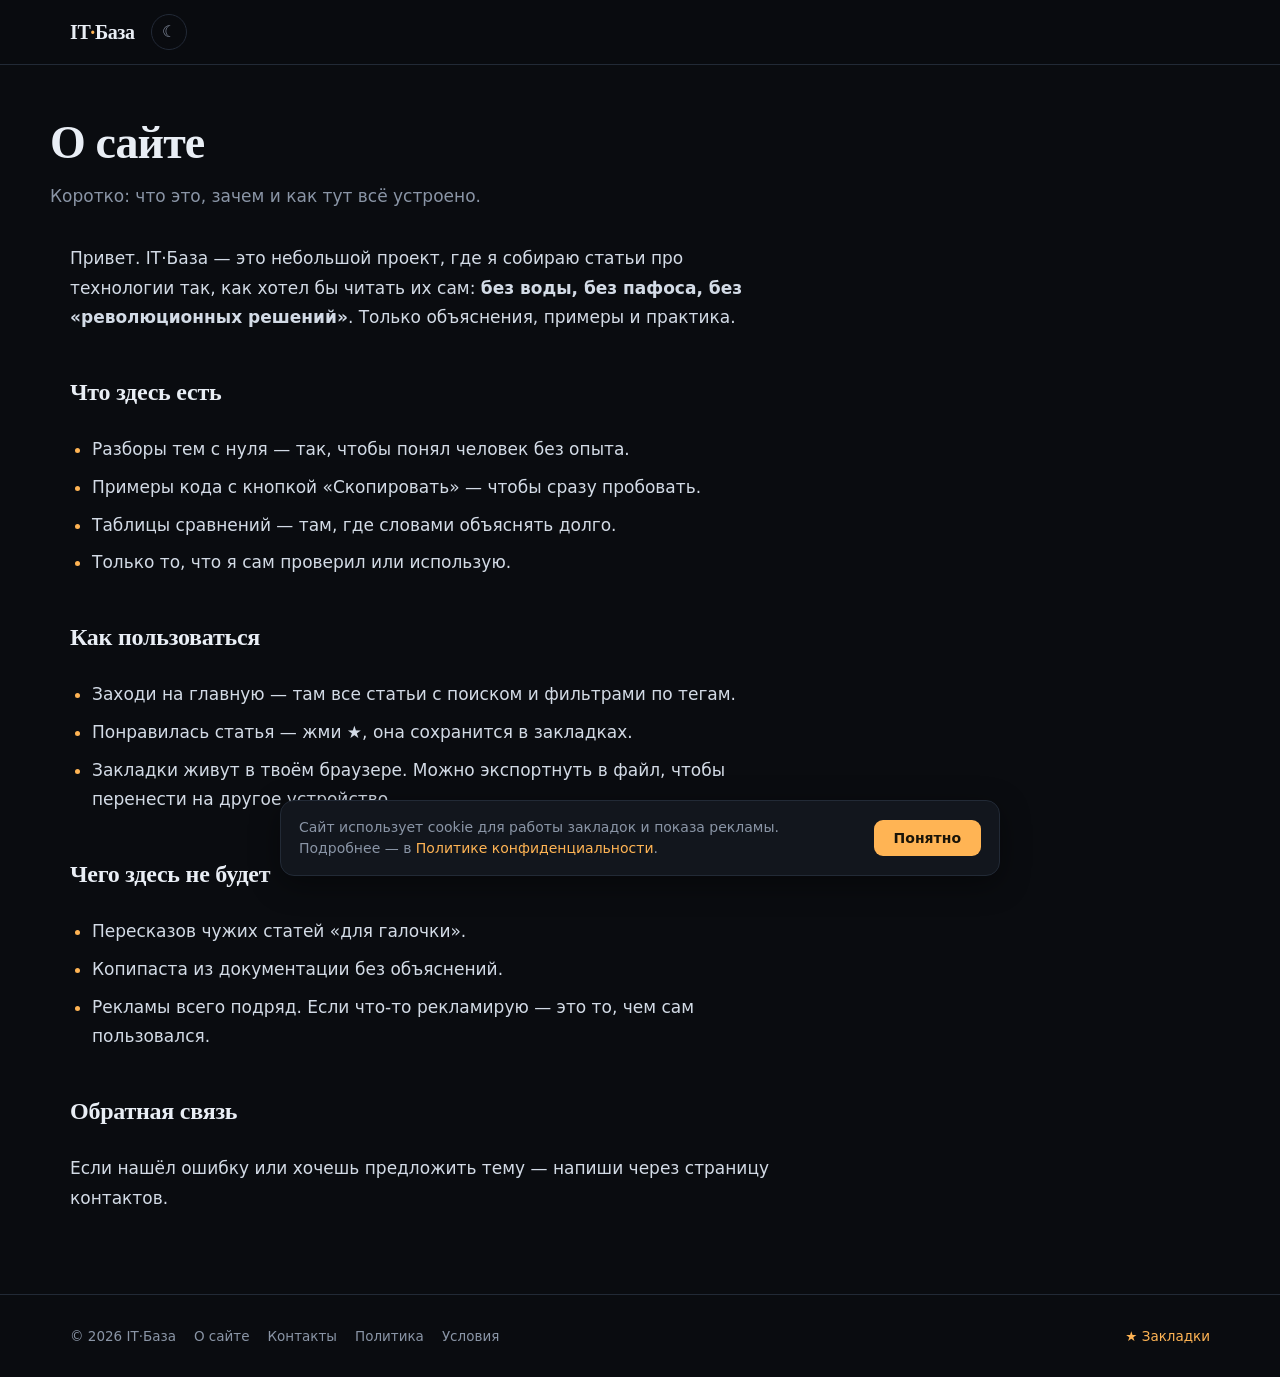
<file: about.html>
<!DOCTYPE html>
<html lang="ru">
<head>
  <meta charset="UTF-8">
  <meta name="viewport" content="width=device-width, initial-scale=1">
  <title>О сайте — IT·База</title>
  <meta name="description" content="IT·База — сайт с понятными статьями про ИИ, программирование и IT. Объясняю сложное простыми словами.">
  <link rel="icon" href="favicon.ico" sizes="any">
<link rel="icon" href="favicon.svg" type="image/svg+xml">
  <script>
    (function(){
      try{
        var t = localStorage.getItem('itbase_theme');
        if (t) document.documentElement.setAttribute('data-theme', t);
      }catch(e){}
    })();
  </script>
  <link rel="stylesheet" href="style.css">
</head>
<body>

  <header class="site-header">
    <div class="site-header__inner">
      <a href="index.html" class="logo">IT<span>·</span>База</a>
      <button class="theme-toggle" id="themeToggle" title="Сменить тему" aria-label="Сменить тему">☾</button>
    </div>
  </header>

  <main>
    <section class="hero wrap">
      <h1>О сайте</h1>
      <p>Коротко: что это, зачем и как тут всё устроено.</p>
    </section>

    <div class="wrap" style="padding-bottom:80px">
      <div class="about">
        <p>Привет. IT·База — это небольшой проект, где я собираю статьи про технологии так, как хотел бы читать их сам: <strong>без воды, без пафоса, без «революционных решений»</strong>. Только объяснения, примеры и практика.</p>

        <h2>Что здесь есть</h2>
        <ul>
          <li>Разборы тем с нуля — так, чтобы понял человек без опыта.</li>
          <li>Примеры кода с кнопкой «Скопировать» — чтобы сразу пробовать.</li>
          <li>Таблицы сравнений — там, где словами объяснять долго.</li>
          <li>Только то, что я сам проверил или использую.</li>
        </ul>

        <h2>Как пользоваться</h2>
        <ul>
          <li>Заходи на <a href="index.html">главную</a> — там все статьи с поиском и фильтрами по тегам.</li>
          <li>Понравилась статья — жми ★, она сохранится в <a href="bookmarks.html">закладках</a>.</li>
          <li>Закладки живут в твоём браузере. Можно экспортнуть в файл, чтобы перенести на другое устройство.</li>
        </ul>

        <h2>Чего здесь не будет</h2>
        <ul>
          <li>Пересказов чужих статей «для галочки».</li>
          <li>Копипаста из документации без объяснений.</li>
          <li>Рекламы всего подряд. Если что-то рекламирую — это то, чем сам пользовался.</li>
        </ul>

        <h2>Обратная связь</h2>
        <p>Если нашёл ошибку или хочешь предложить тему — напиши через <a href="contacts.html">страницу контактов</a>.</p>
      </div>
    </div>
  </main>

  <footer class="site-footer">
    <div class="site-footer__inner">
      <span>© <span id="year"></span> IT·База</span>
      <a href="about.html">О сайте</a>
      <a href="contacts.html">Контакты</a>
      <a href="privacy.html">Политика</a>
      <a href="terms.html">Условия</a>
      <a href="bookmarks.html" style="margin-left:auto;color:var(--accent)">★ Закладки</a>
    </div>
  </footer>

  <script src="data/articles.js"></script>
  <script src="app.js"></script>
</body>
</html>
</file>
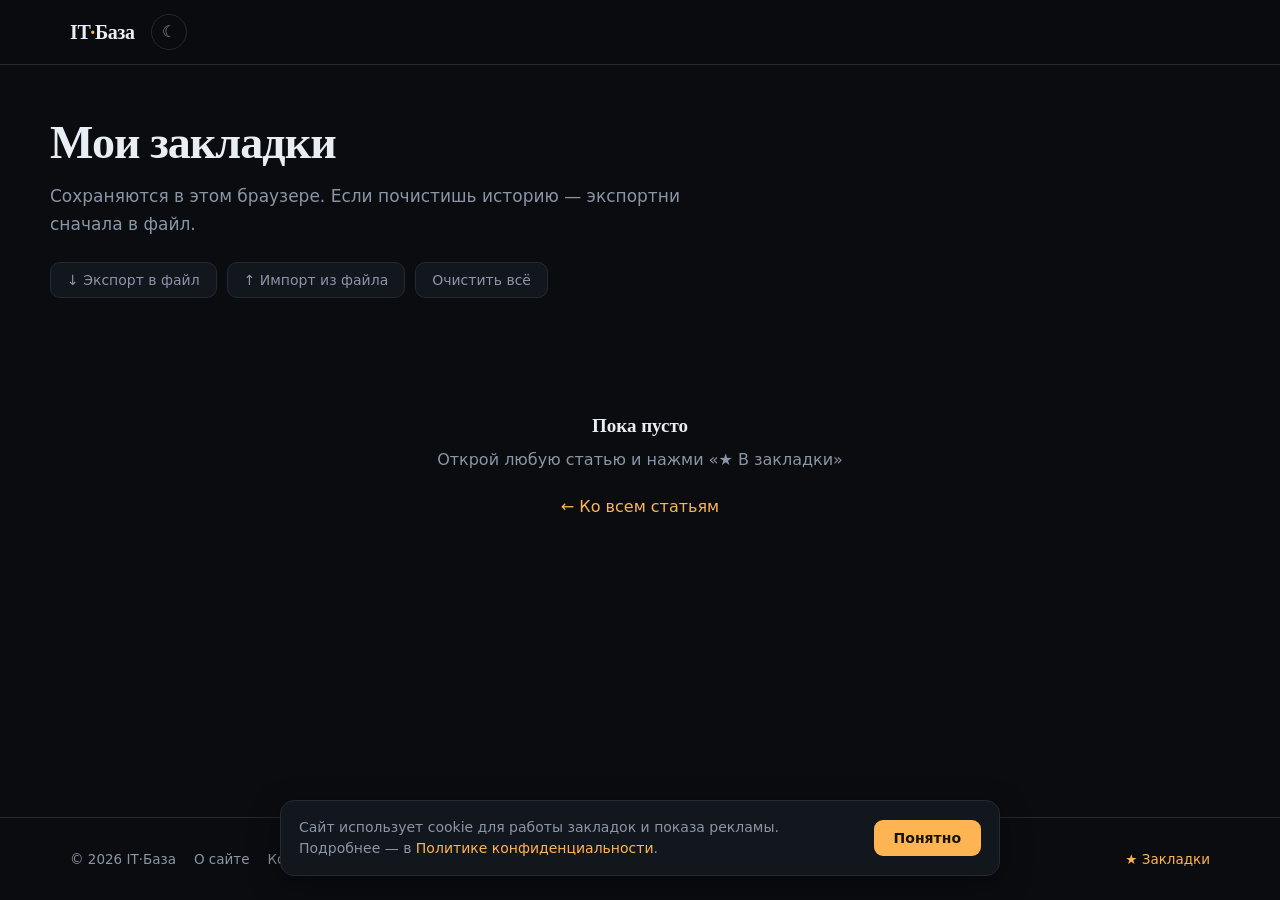
<file: bookmarks.html>
<!DOCTYPE html>
<html lang="ru">
<head>
  <meta charset="UTF-8">
  <meta name="viewport" content="width=device-width, initial-scale=1">
  <title>Мои закладки — IT·База</title>
  <meta name="description" content="Сохранённые статьи IT·База. Хранятся в браузере, можно экспортировать в файл.">
  <script>
    (function(){
      try{
        var t = localStorage.getItem('itbase_theme');
        if (t) document.documentElement.setAttribute('data-theme', t);
      }catch(e){}
    })();
  </script>
  <link rel="icon" href="favicon.ico" sizes="any">
<link rel="icon" href="favicon.svg" type="image/svg+xml">
  <link rel="stylesheet" href="style.css">
</head>
<body>

  <header class="site-header">
    <div class="site-header__inner">
      <a href="index.html" class="logo">IT<span>·</span>База</a>
      <button class="theme-toggle" id="themeToggle" title="Сменить тему" aria-label="Сменить тему">☾</button>
    </div>
  </header>

  <main>
    <section class="hero wrap">
      <h1>Мои закладки</h1>
      <p>Сохраняются в этом браузере. Если почистишь историю — экспортни сначала в файл.</p>
      <div class="bm-toolbar">
        <button id="bmExport">↓ Экспорт в файл</button>
        <button id="bmImport">↑ Импорт из файла</button>
        <button id="bmClear" class="danger">Очистить всё</button>
        <input type="file" id="bmFile" accept=".json" hidden>
      </div>
    </section>

    <div class="wrap"><div class="grid" id="grid"></div></div>
  </main>

  <footer class="site-footer">
  <div class="site-footer__inner">
    <span>© <span id="year"></span> IT·База</span>
    <a href="about.html">О сайте</a>
    <a href="contacts.html">Контакты</a>
    <a href="privacy.html">Политика</a>
    <a href="terms.html">Условия</a>
    <a href="bookmarks.html" style="margin-left:auto;color:var(--accent)">★ Закладки</a>
  </div>
</footer>

  <script src="data/articles.js"></script>
  <script src="app.js"></script>
</body>
</html>
</file>
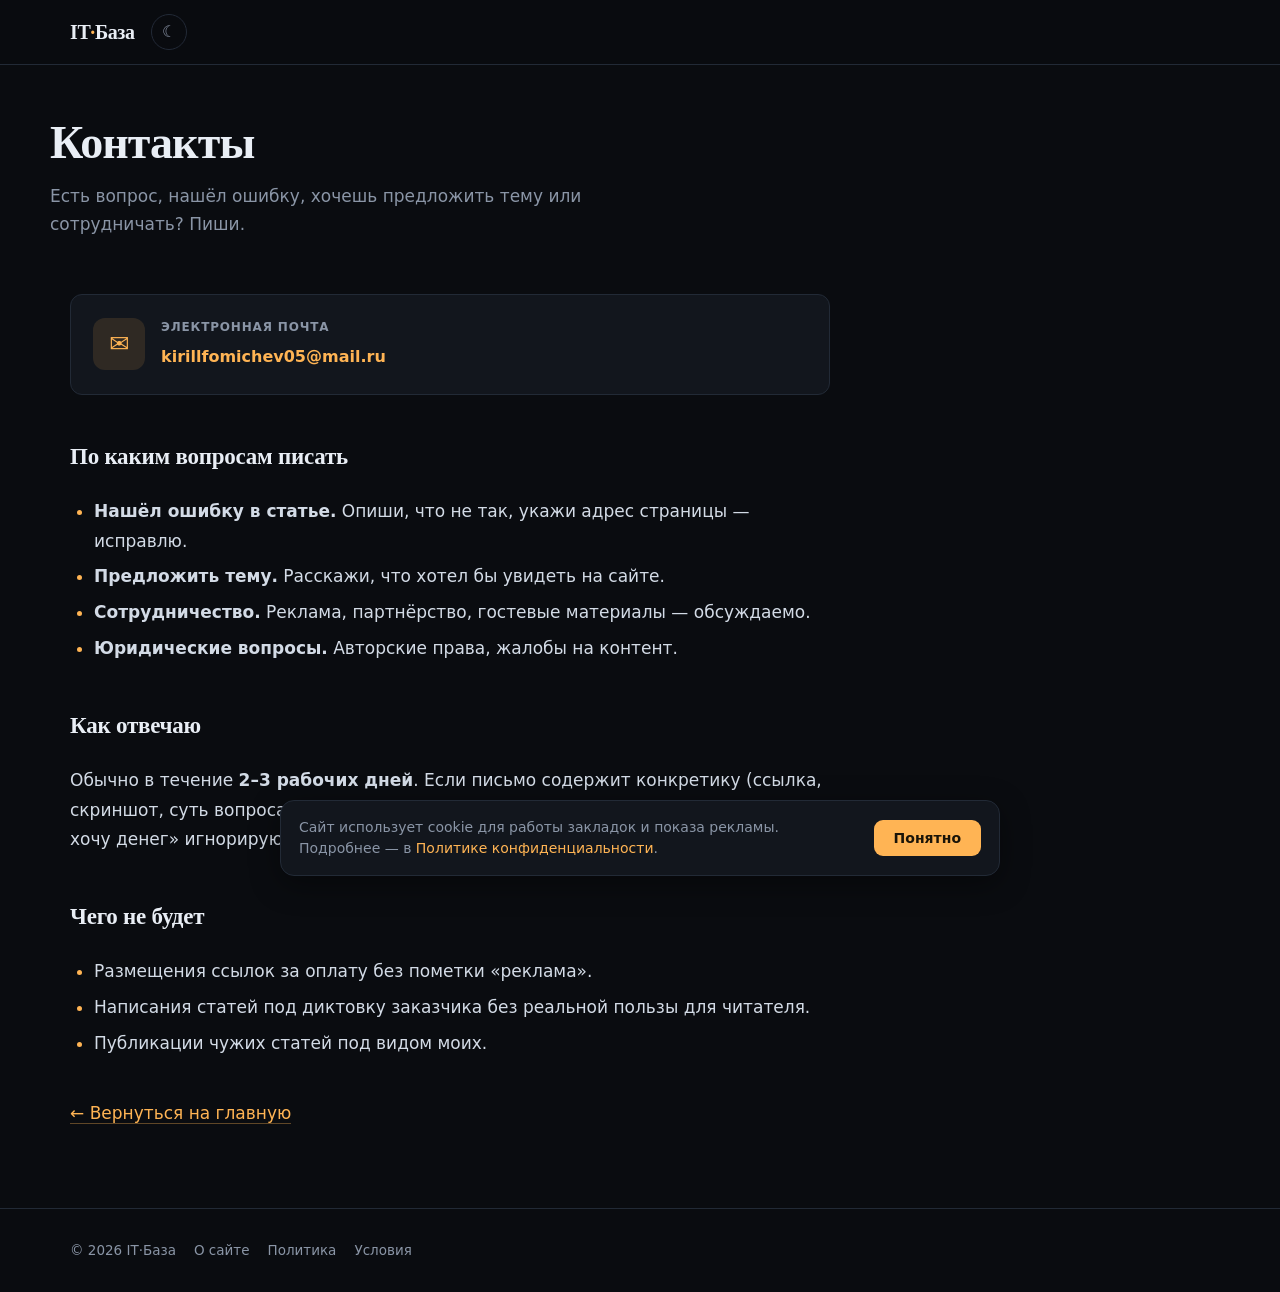
<file: contacts.html>
<!DOCTYPE html>
<html lang="ru">
<head>
  <meta charset="UTF-8">
  <meta name="viewport" content="width=device-width, initial-scale=1">
  <title>Контакты — IT·База</title>
  <meta name="description" content="Как связаться с автором IT·База: почта, вопросы, предложения, сотрудничество.">
  <link rel="icon" href="favicon.ico" sizes="any">
<link rel="icon" href="favicon.svg" type="image/svg+xml">
  <script>
    (function(){
      try{
        var t = localStorage.getItem('itbase_theme');
        if (t) document.documentElement.setAttribute('data-theme', t);
      }catch(e){}
    })();
  </script>
  <link rel="stylesheet" href="style.css">
</head>
<body>

  <header class="site-header">
    <div class="site-header__inner">
      <a href="index.html" class="logo">IT<span>·</span>База</a>
      <button class="theme-toggle" id="themeToggle" title="Сменить тему" aria-label="Сменить тему">☾</button>
    </div>
  </header>

  <main>
    <section class="hero wrap">
      <h1>Контакты</h1>
      <p>Есть вопрос, нашёл ошибку, хочешь предложить тему или сотрудничать? Пиши.</p>
    </section>

    <div class="wrap">
      <div class="legal">

        <div class="contact-card">
          <div class="contact-card__icon">✉</div>
          <div class="contact-card__body">
            <div class="contact-card__label">Электронная почта</div>
            <a class="contact-card__value" href="mailto:kirillfomichev05@mail.ru">kirillfomichev05@mail.ru</a>
          </div>
        </div>

        <h2>По каким вопросам писать</h2>
        <ul>
          <li><strong>Нашёл ошибку в статье.</strong> Опиши, что не так, укажи адрес страницы — исправлю.</li>
          <li><strong>Предложить тему.</strong> Расскажи, что хотел бы увидеть на сайте.</li>
          <li><strong>Сотрудничество.</strong> Реклама, партнёрство, гостевые материалы — обсуждаемо.</li>
          <li><strong>Юридические вопросы.</strong> Авторские права, жалобы на контент.</li>
        </ul>

        <h2>Как отвечаю</h2>
        <p>Обычно в течение <strong>2–3 рабочих дней</strong>. Если письмо содержит конкретику (ссылка, скриншот, суть вопроса) — отвечу быстрее. Письма без темы и в стиле «привет, хочу денег» игнорирую.</p>

        <h2>Чего не будет</h2>
        <ul>
          <li>Размещения ссылок за оплату без пометки «реклама».</li>
          <li>Написания статей под диктовку заказчика без реальной пользы для читателя.</li>
          <li>Публикации чужих статей под видом моих.</li>
        </ul>

        <p style="margin-top:40px">
          <a href="index.html">← Вернуться на главную</a>
        </p>
      </div>
    </div>
  </main>

  <footer class="site-footer">
    <div class="site-footer__inner">
      <span>© <span id="year"></span> IT·База</span>
      <a href="about.html">О сайте</a>
      <a href="privacy.html">Политика</a>
      <a href="terms.html">Условия</a>
    </div>
  </footer>

  <script src="data/articles.js"></script>
  <script src="app.js"></script>
</body>
</html>
</file>
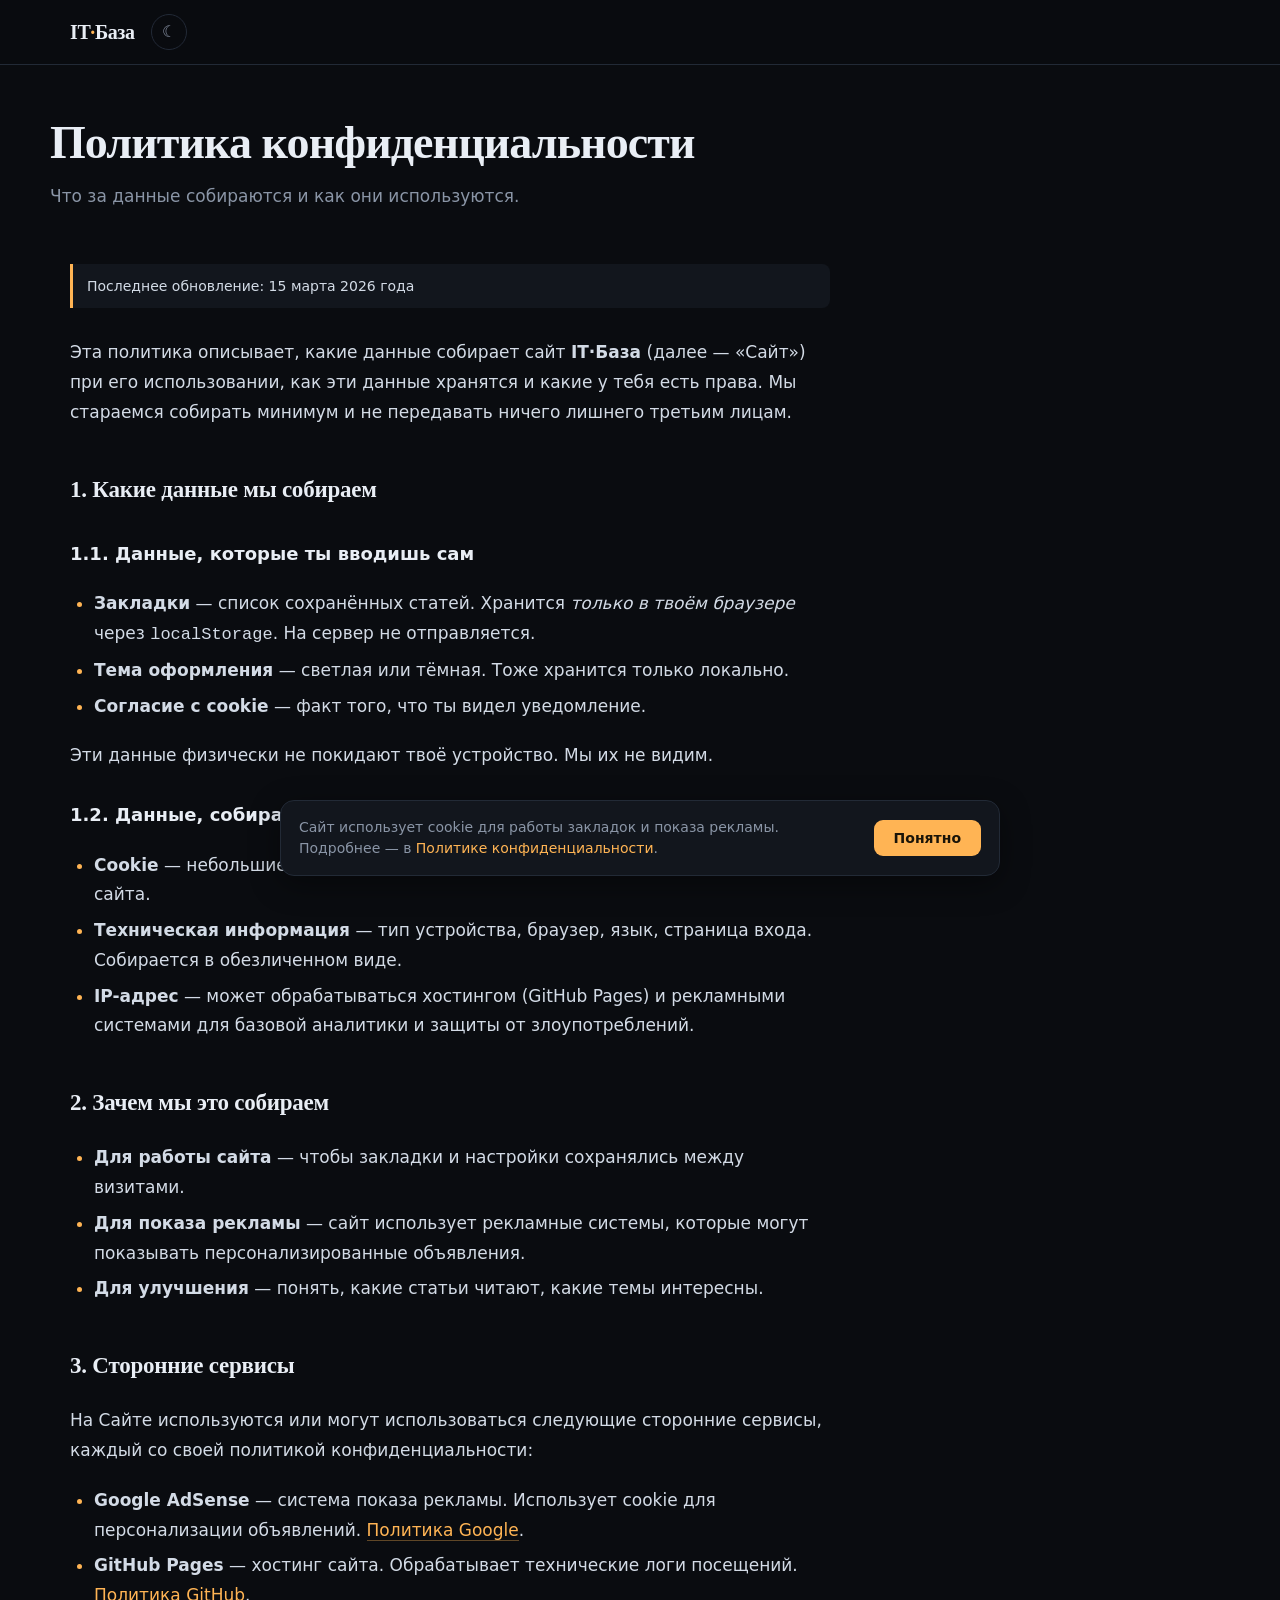
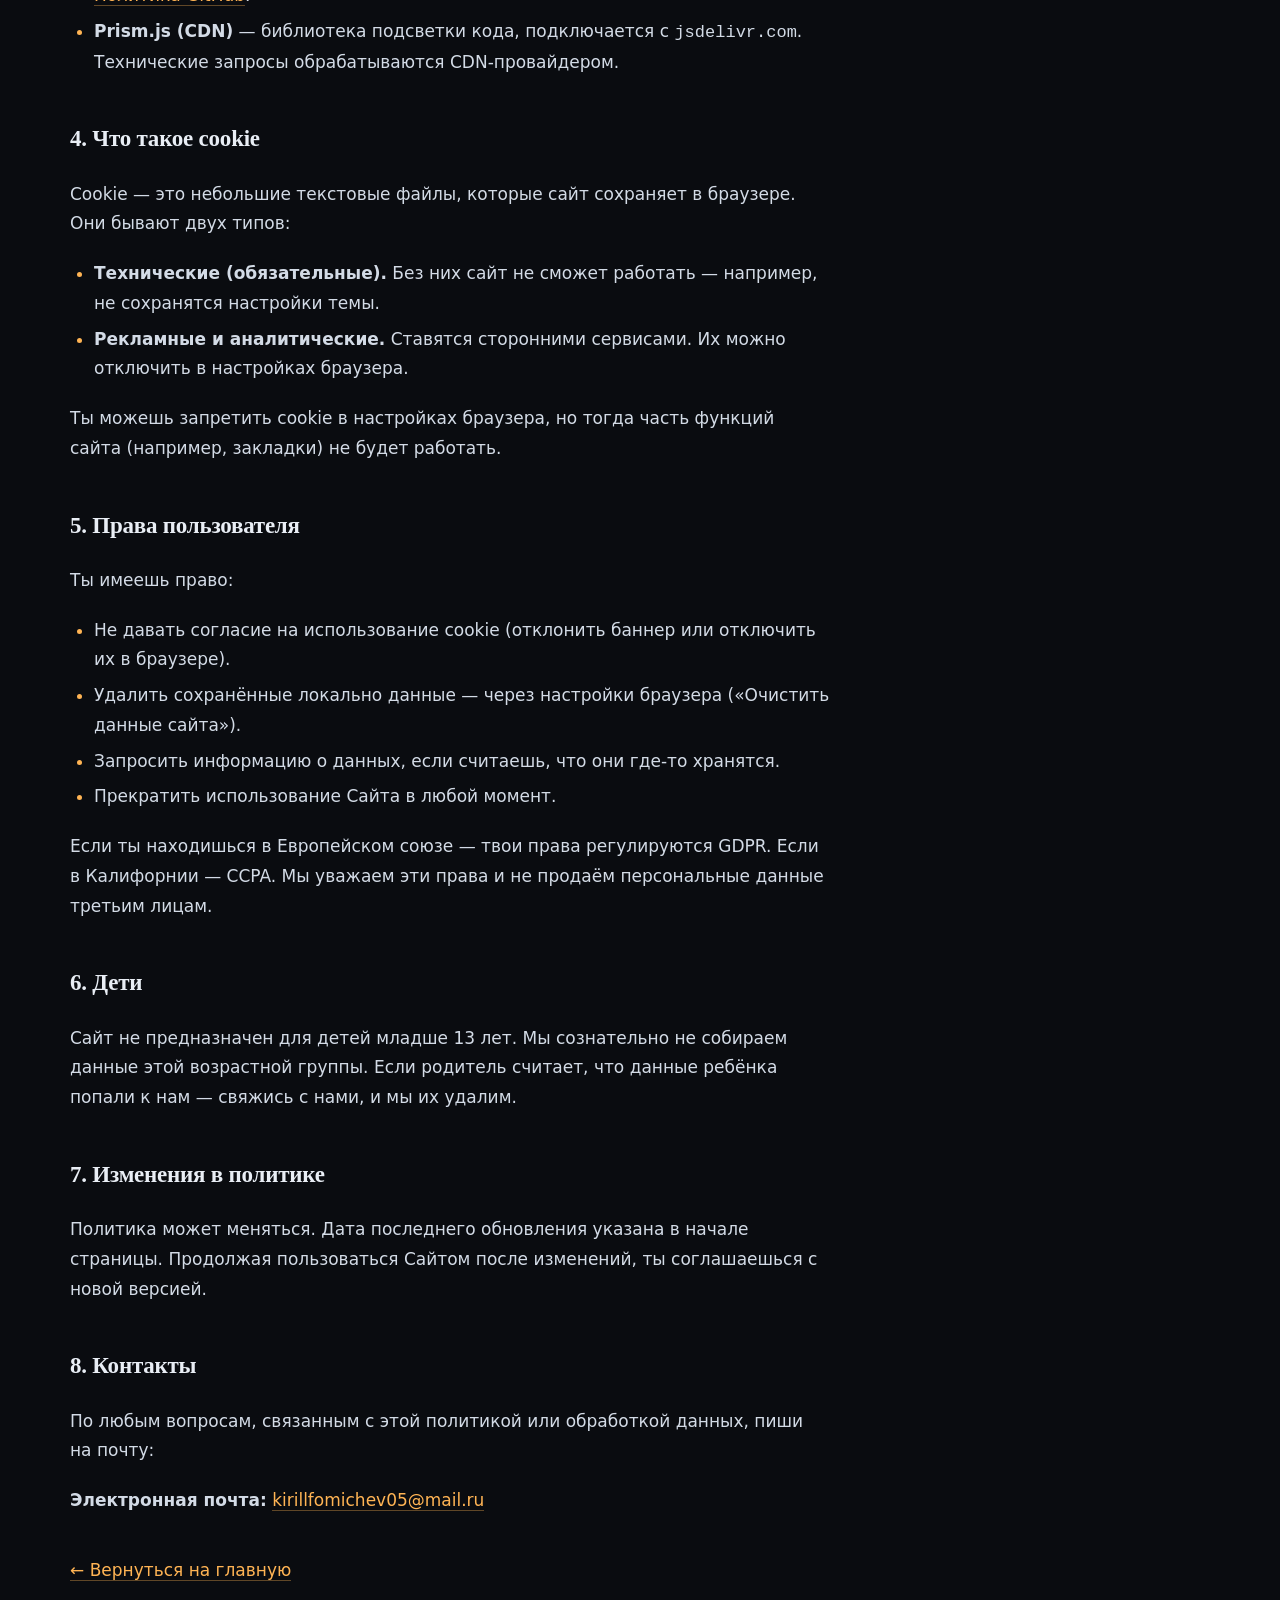
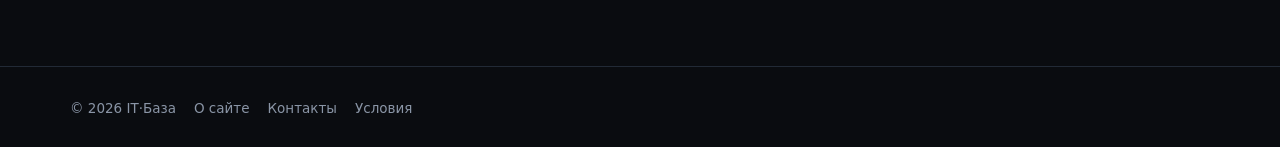
<file: privacy.html>
<!DOCTYPE html>
<html lang="ru">
<head>
  <meta charset="UTF-8">
  <meta name="viewport" content="width=device-width, initial-scale=1">
  <title>Политика конфиденциальности — IT·База</title>
  <meta name="description" content="Как IT·База собирает, использует и защищает данные пользователей. Cookie, реклама, права пользователя.">
  <meta name="robots" content="index, follow">
  <link rel="icon" href="favicon.ico" sizes="any">
<link rel="icon" href="favicon.svg" type="image/svg+xml">
  <script>
    (function(){
      try{
        var t = localStorage.getItem('itbase_theme');
        if (t) document.documentElement.setAttribute('data-theme', t);
      }catch(e){}
    })();
  </script>
  <link rel="stylesheet" href="style.css">
</head>
<body>

  <header class="site-header">
    <div class="site-header__inner">
      <a href="index.html" class="logo">IT<span>·</span>База</a>
      <button class="theme-toggle" id="themeToggle" title="Сменить тему" aria-label="Сменить тему">☾</button>
    </div>
  </header>

  <main>
    <section class="hero wrap">
      <h1>Политика конфиденциальности</h1>
      <p>Что за данные собираются и как они используются.</p>
    </section>

    <div class="wrap">
      <div class="legal">
        <p class="legal__updated">Последнее обновление: 15 марта 2026 года</p>

        <p>Эта политика описывает, какие данные собирает сайт <strong>IT·База</strong> (далее — «Сайт») при его использовании, как эти данные хранятся и какие у тебя есть права. Мы стараемся собирать минимум и не передавать ничего лишнего третьим лицам.</p>

        <h2>1. Какие данные мы собираем</h2>

        <h3>1.1. Данные, которые ты вводишь сам</h3>
        <ul>
          <li><strong>Закладки</strong> — список сохранённых статей. Хранится <em>только в твоём браузере</em> через <code>localStorage</code>. На сервер не отправляется.</li>
          <li><strong>Тема оформления</strong> — светлая или тёмная. Тоже хранится только локально.</li>
          <li><strong>Согласие с cookie</strong> — факт того, что ты видел уведомление.</li>
        </ul>
        <p>Эти данные физически не покидают твоё устройство. Мы их не видим.</p>

        <h3>1.2. Данные, собираемые автоматически</h3>
        <ul>
          <li><strong>Cookie</strong> — небольшие файлы, которые сохраняются браузером при посещении сайта.</li>
          <li><strong>Техническая информация</strong> — тип устройства, браузер, язык, страница входа. Собирается в обезличенном виде.</li>
          <li><strong>IP-адрес</strong> — может обрабатываться хостингом (GitHub Pages) и рекламными системами для базовой аналитики и защиты от злоупотреблений.</li>
        </ul>

        <h2>2. Зачем мы это собираем</h2>
        <ul>
          <li><strong>Для работы сайта</strong> — чтобы закладки и настройки сохранялись между визитами.</li>
          <li><strong>Для показа рекламы</strong> — сайт использует рекламные системы, которые могут показывать персонализированные объявления.</li>
          <li><strong>Для улучшения</strong> — понять, какие статьи читают, какие темы интересны.</li>
        </ul>

        <h2>3. Сторонние сервисы</h2>
        <p>На Сайте используются или могут использоваться следующие сторонние сервисы, каждый со своей политикой конфиденциальности:</p>
        <ul>
          <li><strong>Google AdSense</strong> — система показа рекламы. Использует cookie для персонализации объявлений. <a href="https://policies.google.com/technologies/ads" target="_blank" rel="noopener">Политика Google</a>.</li>
          <li><strong>GitHub Pages</strong> — хостинг сайта. Обрабатывает технические логи посещений. <a href="https://docs.github.com/en/site-policy/privacy-policies" target="_blank" rel="noopener">Политика GitHub</a>.</li>
          <li><strong>Prism.js (CDN)</strong> — библиотека подсветки кода, подключается с <code>jsdelivr.com</code>. Технические запросы обрабатываются CDN-провайдером.</li>
        </ul>

        <h2>4. Что такое cookie</h2>
        <p>Cookie — это небольшие текстовые файлы, которые сайт сохраняет в браузере. Они бывают двух типов:</p>
        <ul>
          <li><strong>Технические (обязательные).</strong> Без них сайт не сможет работать — например, не сохранятся настройки темы.</li>
          <li><strong>Рекламные и аналитические.</strong> Ставятся сторонними сервисами. Их можно отключить в настройках браузера.</li>
        </ul>
        <p>Ты можешь запретить cookie в настройках браузера, но тогда часть функций сайта (например, закладки) не будет работать.</p>

        <h2>5. Права пользователя</h2>
        <p>Ты имеешь право:</p>
        <ul>
          <li>Не давать согласие на использование cookie (отклонить баннер или отключить их в браузере).</li>
          <li>Удалить сохранённые локально данные — через настройки браузера («Очистить данные сайта»).</li>
          <li>Запросить информацию о данных, если считаешь, что они где-то хранятся.</li>
          <li>Прекратить использование Сайта в любой момент.</li>
        </ul>
        <p>Если ты находишься в Европейском союзе — твои права регулируются GDPR. Если в Калифорнии — CCPA. Мы уважаем эти права и не продаём персональные данные третьим лицам.</p>

        <h2>6. Дети</h2>
        <p>Сайт не предназначен для детей младше 13 лет. Мы сознательно не собираем данные этой возрастной группы. Если родитель считает, что данные ребёнка попали к нам — свяжись с нами, и мы их удалим.</p>

        <h2>7. Изменения в политике</h2>
        <p>Политика может меняться. Дата последнего обновления указана в начале страницы. Продолжая пользоваться Сайтом после изменений, ты соглашаешься с новой версией.</p>

        <h2>8. Контакты</h2>
        <p>По любым вопросам, связанным с этой политикой или обработкой данных, пиши на почту:</p>
        <p><strong>Электронная почта:</strong> <a href="mailto:kirillfomichev05@mail.ru">kirillfomichev05@mail.ru</a></p>

        <p style="margin-top:40px">
          <a href="index.html">← Вернуться на главную</a>
        </p>
      </div>
    </div>
  </main>

  <footer class="site-footer">
    <div class="site-footer__inner">
      <span>© <span id="year"></span> IT·База</span>
      <a href="about.html">О сайте</a>
      <a href="contacts.html">Контакты</a>
      <a href="terms.html">Условия</a>
    </div>
  </footer>

  <script src="data/articles.js"></script>
  <script src="app.js"></script>
</body>
</html>
</file>
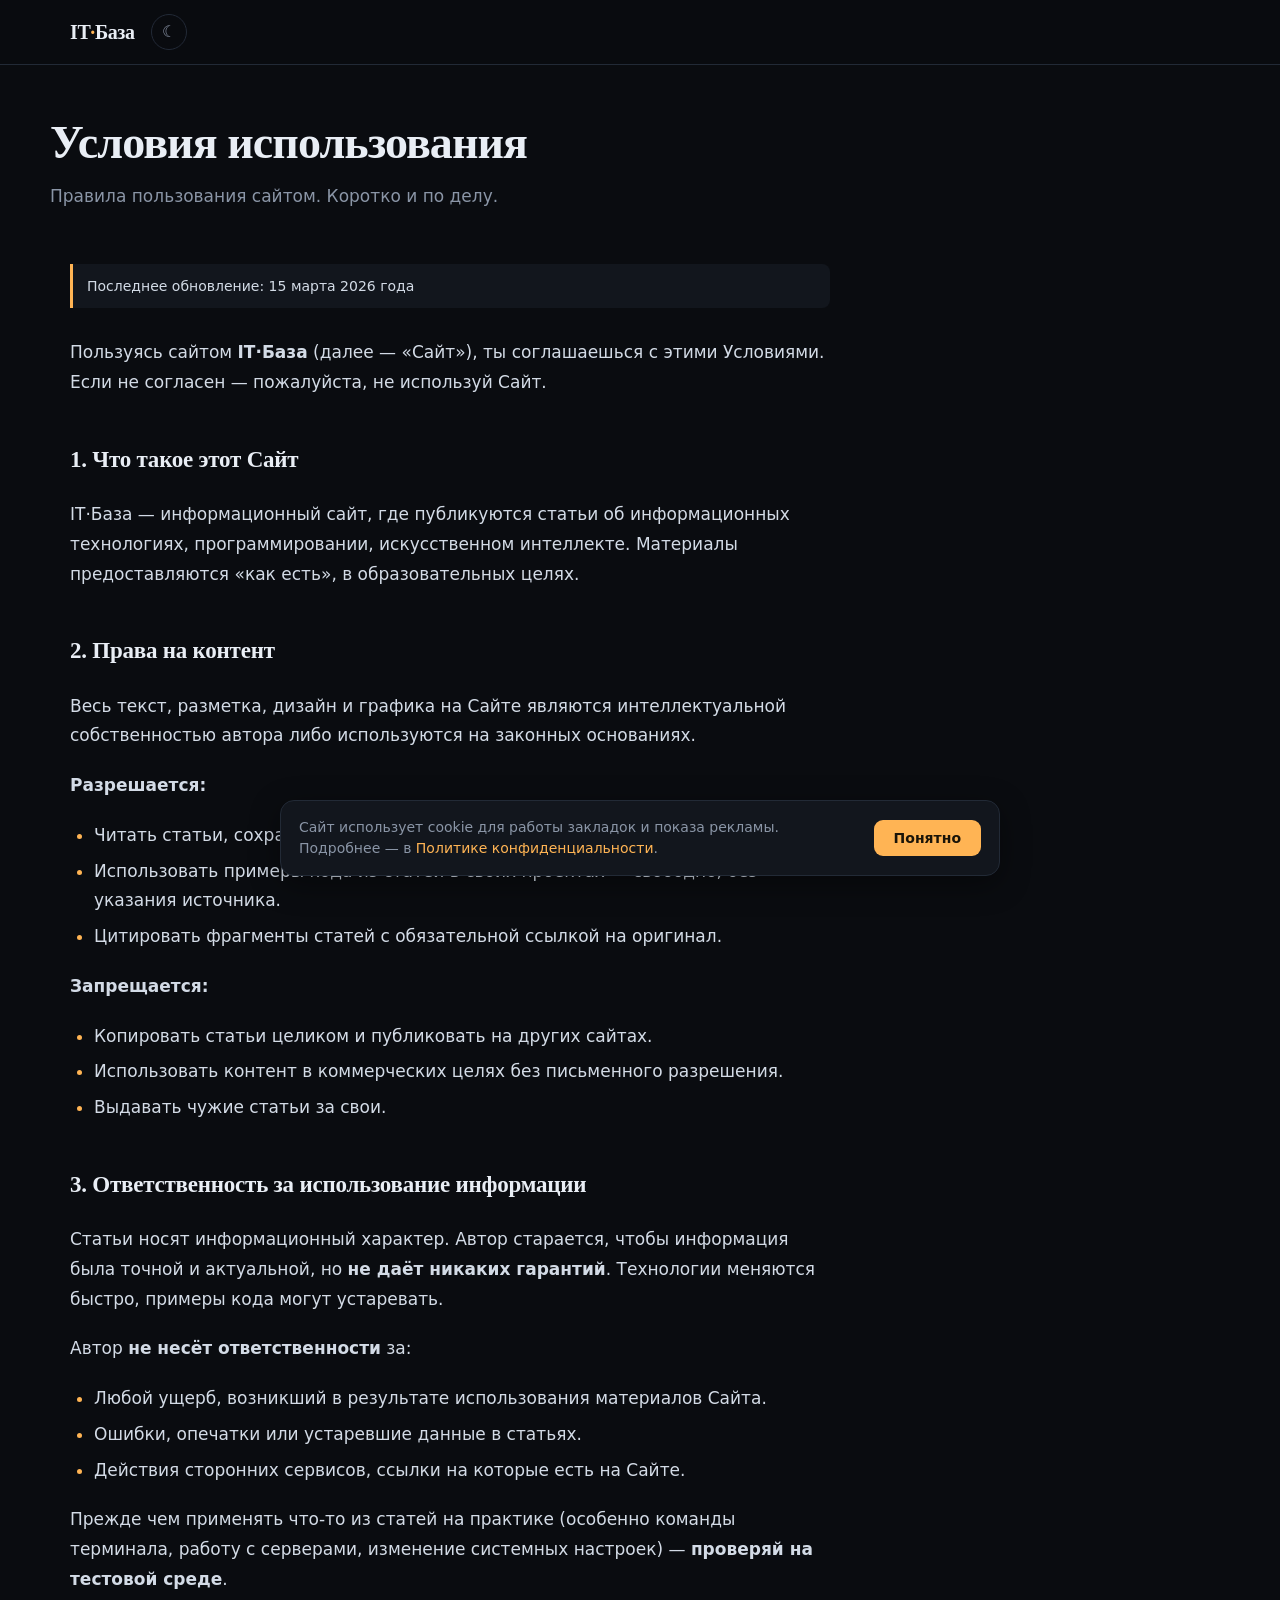
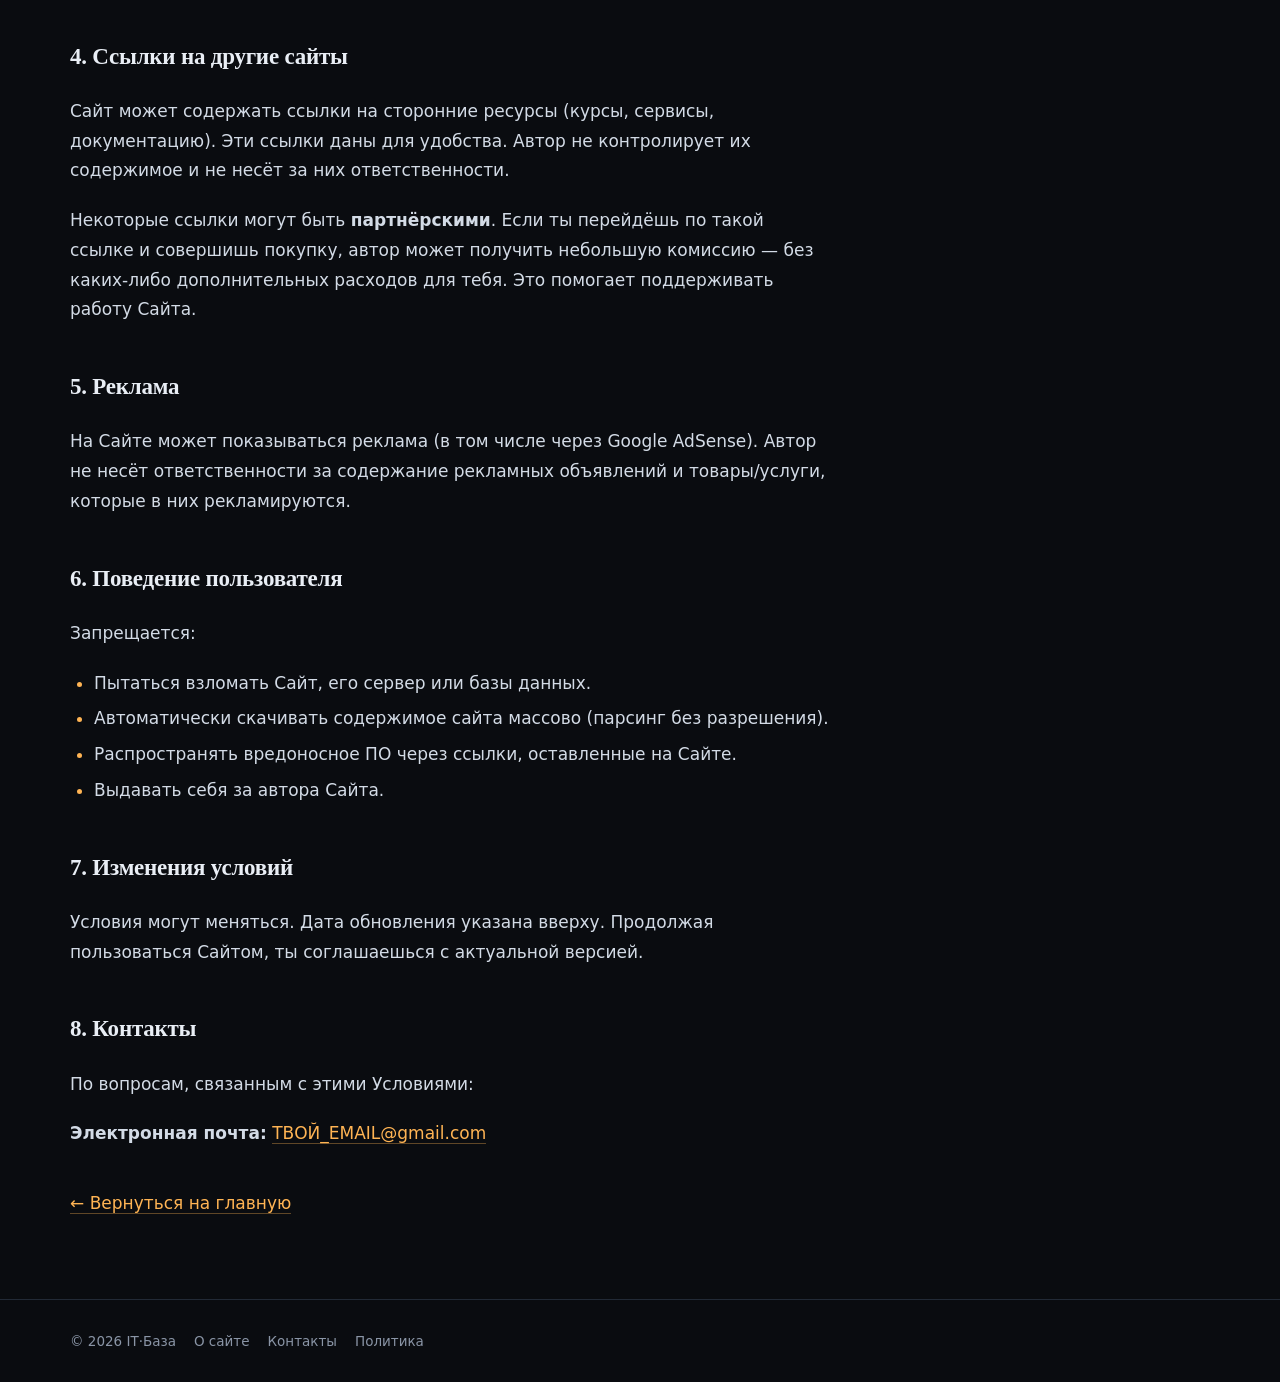
<file: terms.html>
<!DOCTYPE html>
<html lang="ru">
<head>
  <meta charset="UTF-8">
  <meta name="viewport" content="width=device-width, initial-scale=1">
  <title>Условия использования — IT·База</title>
  <meta name="description" content="Условия использования сайта IT·База: права, обязанности, ограничения ответственности.">
  <meta name="robots" content="index, follow">
  <link rel="icon" href="favicon.ico" sizes="any">
<link rel="icon" href="favicon.svg" type="image/svg+xml">
  <script>
    (function(){
      try{
        var t = localStorage.getItem('itbase_theme');
        if (t) document.documentElement.setAttribute('data-theme', t);
      }catch(e){}
    })();
  </script>
  <link rel="stylesheet" href="style.css">
</head>
<body>

  <header class="site-header">
    <div class="site-header__inner">
      <a href="index.html" class="logo">IT<span>·</span>База</a>
      <button class="theme-toggle" id="themeToggle" title="Сменить тему" aria-label="Сменить тему">☾</button>
    </div>
  </header>

  <main>
    <section class="hero wrap">
      <h1>Условия использования</h1>
      <p>Правила пользования сайтом. Коротко и по делу.</p>
    </section>

    <div class="wrap">
      <div class="legal">
        <p class="legal__updated">Последнее обновление: 15 марта 2026 года</p>

        <p>Пользуясь сайтом <strong>IT·База</strong> (далее — «Сайт»), ты соглашаешься с этими Условиями. Если не согласен — пожалуйста, не используй Сайт.</p>

        <h2>1. Что такое этот Сайт</h2>
        <p>IT·База — информационный сайт, где публикуются статьи об информационных технологиях, программировании, искусственном интеллекте. Материалы предоставляются «как есть», в образовательных целях.</p>

        <h2>2. Права на контент</h2>
        <p>Весь текст, разметка, дизайн и графика на Сайте являются интеллектуальной собственностью автора либо используются на законных основаниях.</p>
        <p><strong>Разрешается:</strong></p>
        <ul>
          <li>Читать статьи, сохранять их в закладки, делиться ссылками.</li>
          <li>Использовать примеры кода из статей в своих проектах — свободно, без указания источника.</li>
          <li>Цитировать фрагменты статей с обязательной ссылкой на оригинал.</li>
        </ul>
        <p><strong>Запрещается:</strong></p>
        <ul>
          <li>Копировать статьи целиком и публиковать на других сайтах.</li>
          <li>Использовать контент в коммерческих целях без письменного разрешения.</li>
          <li>Выдавать чужие статьи за свои.</li>
        </ul>

        <h2>3. Ответственность за использование информации</h2>
        <p>Статьи носят информационный характер. Автор старается, чтобы информация была точной и актуальной, но <strong>не даёт никаких гарантий</strong>. Технологии меняются быстро, примеры кода могут устаревать.</p>
        <p>Автор <strong>не несёт ответственности</strong> за:</p>
        <ul>
          <li>Любой ущерб, возникший в результате использования материалов Сайта.</li>
          <li>Ошибки, опечатки или устаревшие данные в статьях.</li>
          <li>Действия сторонних сервисов, ссылки на которые есть на Сайте.</li>
        </ul>
        <p>Прежде чем применять что-то из статей на практике (особенно команды терминала, работу с серверами, изменение системных настроек) — <strong>проверяй на тестовой среде</strong>.</p>

        <h2>4. Ссылки на другие сайты</h2>
        <p>Сайт может содержать ссылки на сторонние ресурсы (курсы, сервисы, документацию). Эти ссылки даны для удобства. Автор не контролирует их содержимое и не несёт за них ответственности.</p>
        <p>Некоторые ссылки могут быть <strong>партнёрскими</strong>. Если ты перейдёшь по такой ссылке и совершишь покупку, автор может получить небольшую комиссию — без каких-либо дополнительных расходов для тебя. Это помогает поддерживать работу Сайта.</p>

        <h2>5. Реклама</h2>
        <p>На Сайте может показываться реклама (в том числе через Google AdSense). Автор не несёт ответственности за содержание рекламных объявлений и товары/услуги, которые в них рекламируются.</p>

        <h2>6. Поведение пользователя</h2>
        <p>Запрещается:</p>
        <ul>
          <li>Пытаться взломать Сайт, его сервер или базы данных.</li>
          <li>Автоматически скачивать содержимое сайта массово (парсинг без разрешения).</li>
          <li>Распространять вредоносное ПО через ссылки, оставленные на Сайте.</li>
          <li>Выдавать себя за автора Сайта.</li>
        </ul>

        <h2>7. Изменения условий</h2>
        <p>Условия могут меняться. Дата обновления указана вверху. Продолжая пользоваться Сайтом, ты соглашаешься с актуальной версией.</p>

        <h2>8. Контакты</h2>
        <p>По вопросам, связанным с этими Условиями:</p>
        <p><strong>Электронная почта:</strong> <a href="mailto:ТВОЙ_EMAIL@gmail.com">ТВОЙ_EMAIL@gmail.com</a></p>

        <p style="margin-top:40px">
          <a href="index.html">← Вернуться на главную</a>
        </p>
      </div>
    </div>
  </main>

  <footer class="site-footer">
    <div class="site-footer__inner">
      <span>© <span id="year"></span> IT·База</span>
      <a href="about.html">О сайте</a>
      <a href="contacts.html">Контакты</a>
      <a href="privacy.html">Политика</a>
    </div>
  </footer>

  <script src="data/articles.js"></script>
  <script src="app.js"></script>
</body>
</html>
</file>
<file: style.css>
/* ==========================================================
   IT·База — все стили
   ========================================================== */
:root{
  --bg:#0a0c10; --surface:#12161d; --surface-2:#171c25;
  --border:#222a36; --text:#e9eef5; --muted:#8a95a6;
  --accent:#ffb454; --accent-dim:rgba(255,180,84,.12);
  --radius:14px; --maxw:1180px;
}
*{box-sizing:border-box;margin:0;padding:0}
html{scroll-behavior:smooth}
body{
  background:var(--bg);color:var(--text);
  font:16px/1.65 system-ui,-apple-system,"Segoe UI",Roboto,sans-serif;
  -webkit-font-smoothing:antialiased;min-height:100vh;
  display:flex;flex-direction:column;
}
img{max-width:100%;display:block}
a{color:inherit;text-decoration:none}

/* --- Светлая тема --- */
[data-theme="light"]{
  --bg:#fbfaf7; --surface:#ffffff; --surface-2:#f4f3ef;
  --border:#e5e2da; --text:#16181c; --muted:#6c7280;
  --accent:#c2601a; --accent-dim:rgba(194,96,26,.10);
}
[data-theme="light"] .article-body p,
[data-theme="light"] .article-body li,
[data-theme="light"] .article-body td{color:#2a2e36}
[data-theme="light"] .article-body strong{color:#000}
[data-theme="light"] .site-header{background:rgba(251,250,247,.85)}
[data-theme="light"] .article-body blockquote{color:#3a3f48}

body,.card,.site-header,.chip,.btn-bm,.article-body pre{
  transition:background-color .25s, border-color .25s, color .25s;
}

/* --- Шапка --- */
.site-header{
  position:sticky;top:0;z-index:50;
  background:rgba(10,12,16,.82);
  backdrop-filter:blur(12px);-webkit-backdrop-filter:blur(12px);
  border-bottom:1px solid var(--border);
}
.site-header__inner{
  max-width:var(--maxw);margin:0 auto;padding:14px 20px;
  display:flex;align-items:center;gap:16px;
}
.logo{
  font-family:Georgia,"Times New Roman",serif;
  font-size:20px;font-weight:700;letter-spacing:-.02em;white-space:nowrap;
}
.logo span{color:var(--accent)}
.header-search{margin-left:auto;position:relative;flex:1;max-width:320px}
.header-search input{
  width:100%;padding:9px 14px;background:var(--surface);
  border:1px solid var(--border);border-radius:999px;
  color:var(--text);font-size:14px;outline:none;transition:border-color .2s;
}
.header-search input:focus{border-color:var(--accent)}

.theme-toggle{
  background:none;border:1px solid var(--border);
  color:var(--muted);width:36px;height:36px;border-radius:50%;
  cursor:pointer;font-size:16px;line-height:1;
  display:flex;align-items:center;justify-content:center;
  transition:.2s;flex-shrink:0;
}
.theme-toggle:hover{color:var(--accent);border-color:var(--accent)}

/* --- Общий контейнер --- */
.wrap{max-width:var(--maxw);margin:0 auto;padding:0 20px;width:100%}
main{flex:1}

/* --- Герой --- */
.hero{padding:52px 0 34px}
.hero h1{
  font-family:Georgia,"Times New Roman",serif;
  font-size:clamp(28px,5vw,46px);line-height:1.15;
  letter-spacing:-.02em;font-weight:700;
}
.hero p{color:var(--muted);margin-top:12px;max-width:640px;font-size:17px}

/* --- Чипы --- */
.chips{display:flex;gap:8px;flex-wrap:wrap;margin:26px 0 22px}
.chip{
  padding:7px 14px;border-radius:999px;font-size:13.5px;
  background:var(--surface);border:1px solid var(--border);
  color:var(--muted);cursor:pointer;user-select:none;transition:.18s;
  font-family:inherit;
}
.chip:hover{color:var(--text);border-color:#33405a}
.chip.is-active{
  background:var(--accent-dim);border-color:var(--accent);
  color:var(--accent);font-weight:600;
}

/* --- Сетка и карточки --- */
.grid{
  display:grid;gap:22px;
  grid-template-columns:repeat(auto-fill,minmax(290px,1fr));
  padding-bottom:60px;
}
.card{
  background:var(--surface);border:1px solid var(--border);
  border-radius:var(--radius);overflow:hidden;
  display:flex;flex-direction:column;
  transition:transform .25s ease, border-color .25s ease;
}
.card:hover{transform:translateY(-4px);border-color:#3a4759}
.card__cover{aspect-ratio:16/9;overflow:hidden;background:var(--surface-2)}
.card__cover img{
  width:100%;height:100%;object-fit:cover;
  transition:transform .5s ease;
}
.card:hover .card__cover img{transform:scale(1.06)}
.card__body{padding:16px 18px 20px;display:flex;flex-direction:column;flex:1}
.card__tags{display:flex;gap:6px;flex-wrap:wrap;margin-bottom:10px}
.tag{
  font-size:11.5px;text-transform:uppercase;letter-spacing:.06em;
  color:var(--accent);background:var(--accent-dim);
  padding:3px 9px;border-radius:6px;font-weight:600;
}
.card__title{
  font-family:Georgia,"Times New Roman",serif;
  font-size:19px;line-height:1.3;font-weight:700;
  letter-spacing:-.01em;margin-bottom:8px;
}
.card__excerpt{
  color:var(--muted);font-size:14.5px;line-height:1.55;
  display:-webkit-box;-webkit-line-clamp:3;-webkit-box-orient:vertical;
  overflow:hidden;margin-bottom:14px;
}
.card__meta{
  margin-top:auto;display:flex;align-items:center;gap:10px;
  font-size:12.5px;color:var(--muted);
}
.card__meta .dot{opacity:.5}
.card__bm{
  margin-left:auto;background:none;border:none;cursor:pointer;
  font-size:17px;line-height:1;color:#4a5666;padding:4px;transition:.2s;
}
.card__bm:hover{color:var(--accent)}
.card__bm.is-on{color:var(--accent)}

/* --- Статья --- */
#progress{
  position:fixed;top:0;left:0;height:2px;width:0%;
  background:var(--accent);z-index:100;transition:width .1s linear;
}

/* Хлебные крошки */
.crumbs{
  padding:22px 0 4px;font-size:13.5px;color:var(--muted);
  display:flex;gap:8px;flex-wrap:wrap;
}
.crumbs a{color:var(--muted);transition:color .2s}
.crumbs a:hover{color:var(--accent)}
.crumbs .sep{opacity:.4}

.article-head{padding:14px 0 30px;border-bottom:1px solid var(--border)}
.article-head h1{
  font-family:Georgia,"Times New Roman",serif;
  font-size:clamp(26px,4.6vw,42px);line-height:1.18;
  letter-spacing:-.02em;font-weight:700;max-width:820px;
}
.article-head__meta{
  display:flex;align-items:center;gap:12px;flex-wrap:wrap;
  margin-top:18px;font-size:13.5px;color:var(--muted);
}
.btn-bm{
  background:var(--surface);border:1px solid var(--border);
  color:var(--muted);padding:8px 16px;border-radius:999px;cursor:pointer;
  font-size:13.5px;transition:.2s;font-family:inherit;
}
.btn-bm:hover{border-color:var(--accent);color:var(--accent)}
.btn-bm.is-on{background:var(--accent-dim);border-color:var(--accent);color:var(--accent)}

/* Кнопки «Поделиться» */
.share{display:flex;gap:8px;align-items:center;margin-left:auto;flex-wrap:wrap}
.share__label{font-size:12.5px;color:var(--muted)}
.share__btn{
  background:var(--surface);border:1px solid var(--border);
  color:var(--muted);padding:6px 12px;border-radius:8px;cursor:pointer;
  font-size:13px;font-family:inherit;transition:.2s;
}
.share__btn:hover{color:var(--accent);border-color:var(--accent)}

.article-cover{
  margin:30px 0;border-radius:var(--radius);overflow:hidden;
  border:1px solid var(--border);
}
.article-layout{
  display:grid;gap:48px;padding:8px 0 80px;
  grid-template-columns:minmax(0, 1fr);
}
@media(min-width:1000px){
  .article-layout{grid-template-columns:minmax(0,1fr) 230px}
}
@media(min-width:1000px){
  .article-layout{grid-template-columns:minmax(0,1fr) 230px}
}

/* --- Типографика статьи --- */
.article-body{
  max-width:760px;
  min-width:0;         /* ← добавь эту строку */
  font-size:17px;
  line-height:1.75;
}
.article-body > * + *{margin-top:22px}
.article-body h2{
  font-family:Georgia,"Times New Roman",serif;
  font-size:26px;line-height:1.3;letter-spacing:-.01em;
  margin-top:46px;padding-top:8px;
}
.article-body h3{font-size:20px;font-weight:700;margin-top:34px}
.article-body p{color:#d3dbe6}
.article-body strong{color:#fff;font-weight:600}
.article-body em{color:var(--accent);font-style:normal}
.article-body ul,.article-body ol{padding-left:24px;color:#d3dbe6}
.article-body li{margin-top:8px}
.article-body li::marker{color:var(--accent)}
.article-body a{
  color:var(--accent);border-bottom:1px solid rgba(255,180,84,.35);
  transition:border-color .2s;
}
.article-body a:hover{border-bottom-color:var(--accent)}
.article-body figure{margin:30px 0}
.article-body figure img{
  border-radius:12px;border:1px solid var(--border);width:100%;
}
.article-body figcaption{
  font-size:13.5px;color:var(--muted);margin-top:10px;text-align:center;
}
.article-body blockquote{
  border-left:3px solid var(--accent);
  background:var(--surface);border-radius:0 10px 10px 0;
  padding:16px 20px;color:#cfd8e4;font-size:16.5px;
}

/* --- Таблицы --- */
.table-scroll{
  overflow-x:auto;-webkit-overflow-scrolling:touch;margin:26px 0;
  border:1px solid var(--border);border-radius:12px;
}
.article-body table{border-collapse:collapse;width:100%;font-size:15px;min-width:480px}
.article-body th{
  background:var(--surface-2);text-align:left;font-weight:600;
  padding:12px 16px;border-bottom:1px solid var(--border);white-space:nowrap;
}
.article-body td{
  padding:11px 16px;border-bottom:1px solid var(--border);color:#cbd4e0;
}
.article-body tr:last-child td{border-bottom:none}
.article-body tbody tr:hover{background:rgba(255,255,255,.02)}

/* --- Код --- */
.article-body pre{
  position:relative;
  background:#0d1117;
  border:1px solid var(--border);
  border-radius:12px;
  padding:46px 16px 18px;   /* ← сверху 46px — место под кнопку «Копировать» */
  overflow-x:auto;
  min-width:0;         /* ← добавь эту строку */
  font-size:14px;
  line-height:1.6;
  margin:26px 0;
  -webkit-overflow-scrolling:touch;
}
.article-body pre code{
  font-family:ui-monospace,SFMono-Regular,Menlo,Consolas,monospace;
  color:#c9d1d9;white-space:pre;
}
.article-body :not(pre) > code{
  background:var(--surface-2);border:1px solid var(--border);
  padding:2px 6px;border-radius:6px;font-size:.9em;
  font-family:ui-monospace,Menlo,Consolas,monospace;color:var(--accent);
}
.copy-btn{
  position:absolute;top:10px;right:10px;
  background:var(--surface-2);border:1px solid var(--border);
  color:var(--muted);font-size:12px;padding:5px 11px;border-radius:7px;
  cursor:pointer;transition:.2s;font-family:system-ui,sans-serif;
  opacity:.55;                 /* ← полупрозрачна в покое — не мешает коду */
  z-index:2;                   /* ← всегда поверх кода */
}
.copy-btn:hover{color:var(--text);border-color:#3a4759;opacity:1}
.copy-btn.is-done{color:#4ade80;border-color:#4ade80;opacity:1}

/* --- TOC --- */
.toc{
  position:sticky;top:84px;align-self:start;
  font-size:14px;border-left:1px solid var(--border);padding-left:18px;
}
@media(max-width:999px){.toc{display:none}}
.toc__title{
  font-size:11.5px;text-transform:uppercase;letter-spacing:.08em;
  color:var(--muted);font-weight:600;margin-bottom:12px;
}
.toc a{
  display:block;color:var(--muted);padding:4px 0;line-height:1.4;
  transition:color .2s;border-left:2px solid transparent;
  margin-left:-20px;padding-left:18px;
}
.toc a:hover{color:var(--text)}
.toc a.is-active{color:var(--accent);border-left-color:var(--accent)}
.toc a.lvl-3{padding-left:32px;font-size:13px}

/* --- Подвал --- */
.site-footer{
  border-top:1px solid var(--border);padding:30px 0;
  color:var(--muted);font-size:13.5px;
}
.site-footer__inner{
  max-width:var(--maxw);margin:0 auto;padding:0 20px;
  display:flex;gap:18px;flex-wrap:wrap;align-items:center;
}
.site-footer__inner a{transition:color .2s}
.site-footer__inner a:hover{color:var(--accent)}

/* --- Пустое состояние --- */
.empty{padding:70px 0;text-align:center;color:var(--muted)}
.empty b{
  display:block;color:var(--text);font-size:19px;margin-bottom:6px;
  font-family:Georgia,serif;
}

/* --- Реклама --- */
.ad-slot{
  margin:34px 0;display:flex;justify-content:center;
  align-items:center;overflow:hidden;
}
.ad-slot:empty{display:none}
.ad-slot--inline{
  margin:38px auto;max-width:760px;padding:14px;
  background:var(--surface);border:1px dashed var(--border);
  border-radius:12px;min-height:96px;font-size:12px;color:var(--muted);
}
.ad-slot--inline:empty{display:flex}
.ad-slot--inline:empty::before{content:"Реклама";opacity:.5}

/* --- Партнёрский блок --- */
.affiliate{
  margin:36px 0;padding:20px 22px;
  background:linear-gradient(135deg, var(--surface), var(--surface-2));
  border:1px solid var(--border);border-left:3px solid var(--accent);
  border-radius:12px;display:flex;gap:16px;align-items:center;flex-wrap:wrap;
}
.affiliate__icon{
  font-size:26px;line-height:1;flex-shrink:0;
  width:46px;height:46px;border-radius:12px;
  background:var(--accent-dim);color:var(--accent);
  display:flex;align-items:center;justify-content:center;
}
.affiliate__body{flex:1;min-width:200px}
.affiliate__label{
  font-size:11.5px;text-transform:uppercase;letter-spacing:.08em;
  color:var(--muted);font-weight:600;margin-bottom:4px;
}
.affiliate__title{font-weight:600;font-size:16px;margin-bottom:4px}
.affiliate__desc{font-size:14px;color:var(--muted);line-height:1.5}
.affiliate__btn{
  background:var(--accent);color:#1a1408;border:none;
  padding:10px 18px;border-radius:9px;font-size:14px;font-weight:600;
  cursor:pointer;white-space:nowrap;transition:.2s;text-decoration:none;
  display:inline-block;
}
.affiliate__btn:hover{filter:brightness(1.08);transform:translateY(-1px)}

/* --- Закладки --- */
.bm-toolbar{display:flex;gap:10px;flex-wrap:wrap;margin:24px 0 8px}
.bm-toolbar button{
  background:var(--surface);border:1px solid var(--border);
  color:var(--muted);padding:9px 16px;border-radius:10px;
  cursor:pointer;font-size:14px;transition:.2s;font-family:inherit;
}
.bm-toolbar button:hover{color:var(--accent);border-color:var(--accent)}
.bm-toolbar button.danger:hover{color:#e05252;border-color:#e05252}

/* --- Страница 404 --- */
.page-404{
  padding:80px 0 100px;text-align:center;max-width:600px;margin:0 auto;
}
.page-404__code{
  font-family:Georgia,serif;font-size:clamp(90px,20vw,160px);
  line-height:1;color:var(--accent);letter-spacing:-.04em;font-weight:700;
  opacity:.9;
}
.page-404 h1{
  font-family:Georgia,serif;font-size:26px;margin:20px 0 12px;
  letter-spacing:-.01em;
}
.page-404 p{color:var(--muted);margin-bottom:30px}
.page-404__btn{
  display:inline-block;background:var(--accent);color:#1a1408;
  padding:12px 24px;border-radius:10px;font-weight:600;
  transition:.2s;text-decoration:none;
}
.page-404__btn:hover{filter:brightness(1.08);transform:translateY(-1px)}

/* --- О сайте --- */
.about{max-width:720px;font-size:17px;line-height:1.75}
.about > * + *{margin-top:22px}
.about h2{
  font-family:Georgia,serif;font-size:24px;
  margin-top:38px;letter-spacing:-.01em;
}
.about p{color:#d3dbe6}
.about ul{padding-left:22px;color:#d3dbe6}
.about li{margin-top:8px}
.about li::marker{color:var(--accent)}
[data-theme="light"] .about p,
[data-theme="light"] .about li{color:#2a2e36}

/* --- Prism --- */
.article-body pre[class*="language-"],
.article-body pre code[class*="language-"]{
  background:transparent!important;text-shadow:none!important;
  font-family:ui-monospace,SFMono-Regular,Menlo,Consolas,monospace!important;
  font-size:14px!important;
}
.article-body pre[class*="language-"]{
  /* ← тот же отступ, что и у обычного pre: сверху место под кнопку */
  background:#0d1117!important;
  padding:46px 16px 18px!important;
}

/* --- Печать --- */
@media print{
  .site-header,.site-footer,.toc,#progress,
  .ad-slot,.affiliate,.copy-btn,.btn-bm,.share,.crumbs,
  .article-layout > .grid,#related{display:none!important}
  body{background:#fff;color:#000}
  .article-body a{color:#000;border-bottom:1px solid #999}
}
/* ==========================================================
   ЮРИДИЧЕСКИЕ СТРАНИЦЫ (политика, условия, контакты)
   ========================================================== */
.legal{
  max-width:760px;font-size:17px;line-height:1.75;
  padding:0 0 80px;
}
.legal > * + *{margin-top:20px}
.legal h2{
  font-family:Georgia,serif;font-size:23px;letter-spacing:-.01em;
  margin-top:42px;color:var(--text);
}
.legal h3{font-size:18px;font-weight:700;margin-top:28px}
.legal p,.legal li{color:#d3dbe6}
.legal ul,.legal ol{padding-left:24px}
.legal li{margin-top:6px}
.legal li::marker{color:var(--accent)}
.legal a{
  color:var(--accent);border-bottom:1px solid rgba(255,180,84,.35);
  transition:border-color .2s;
}
.legal a:hover{border-bottom-color:var(--accent)}
.legal__updated{
  font-size:14px;color:var(--muted);
  padding:10px 14px;background:var(--surface);
  border-left:3px solid var(--accent);border-radius:0 8px 8px 0;
  margin:20px 0 30px;
}
[data-theme="light"] .legal p,
[data-theme="light"] .legal li{color:#2a2e36}

/* Кнопки на странице контактов */
.contact-card{
  display:flex;gap:16px;align-items:center;flex-wrap:wrap;
  padding:22px;background:var(--surface);
  border:1px solid var(--border);border-radius:12px;
  margin:22px 0;
}
.contact-card__icon{
  width:52px;height:52px;border-radius:12px;
  background:var(--accent-dim);color:var(--accent);
  display:flex;align-items:center;justify-content:center;
  font-size:24px;flex-shrink:0;
}
.contact-card__body{flex:1;min-width:220px}
.contact-card__label{
  font-size:12px;text-transform:uppercase;letter-spacing:.07em;
  color:var(--muted);font-weight:600;margin-bottom:4px;
}
.contact-card__value{
  font-size:16px;font-weight:600;color:var(--text);
  word-break:break-all;
}
.contact-card a.contact-card__value{
  color:var(--accent);border-bottom:none;text-decoration:none;
}
.contact-card a.contact-card__value:hover{text-decoration:underline}

/* ==========================================================
   COOKIE-БАННЕР
   ========================================================== */
.cookie-banner{
  position:fixed;left:16px;right:16px;bottom:16px;z-index:90;
  background:var(--surface);border:1px solid var(--border);
  border-radius:14px;padding:16px 18px;
  box-shadow:0 8px 30px rgba(0,0,0,.4);
  display:none;gap:14px;align-items:center;flex-wrap:wrap;
  font-size:14px;line-height:1.5;
  max-width:720px;margin:0 auto;
}
.cookie-banner.is-open{display:flex;animation:cb-in .35s ease}
@keyframes cb-in{
  from{opacity:0;transform:translateY(20px)}
  to{opacity:1;transform:translateY(0)}
}
.cookie-banner__text{flex:1;min-width:200px;color:var(--muted)}
.cookie-banner__text a{color:var(--accent);border-bottom:none}
.cookie-banner__text a:hover{text-decoration:underline}
.cookie-banner__btn{
  background:var(--accent);color:#1a1408;border:none;
  padding:10px 20px;border-radius:9px;cursor:pointer;
  font-size:14px;font-weight:600;font-family:inherit;
  transition:.2s;white-space:nowrap;
}
.cookie-banner__btn:hover{filter:brightness(1.08)}
@media(min-width:700px){
  .cookie-banner{left:24px;right:24px;bottom:24px}
   }
</file>
